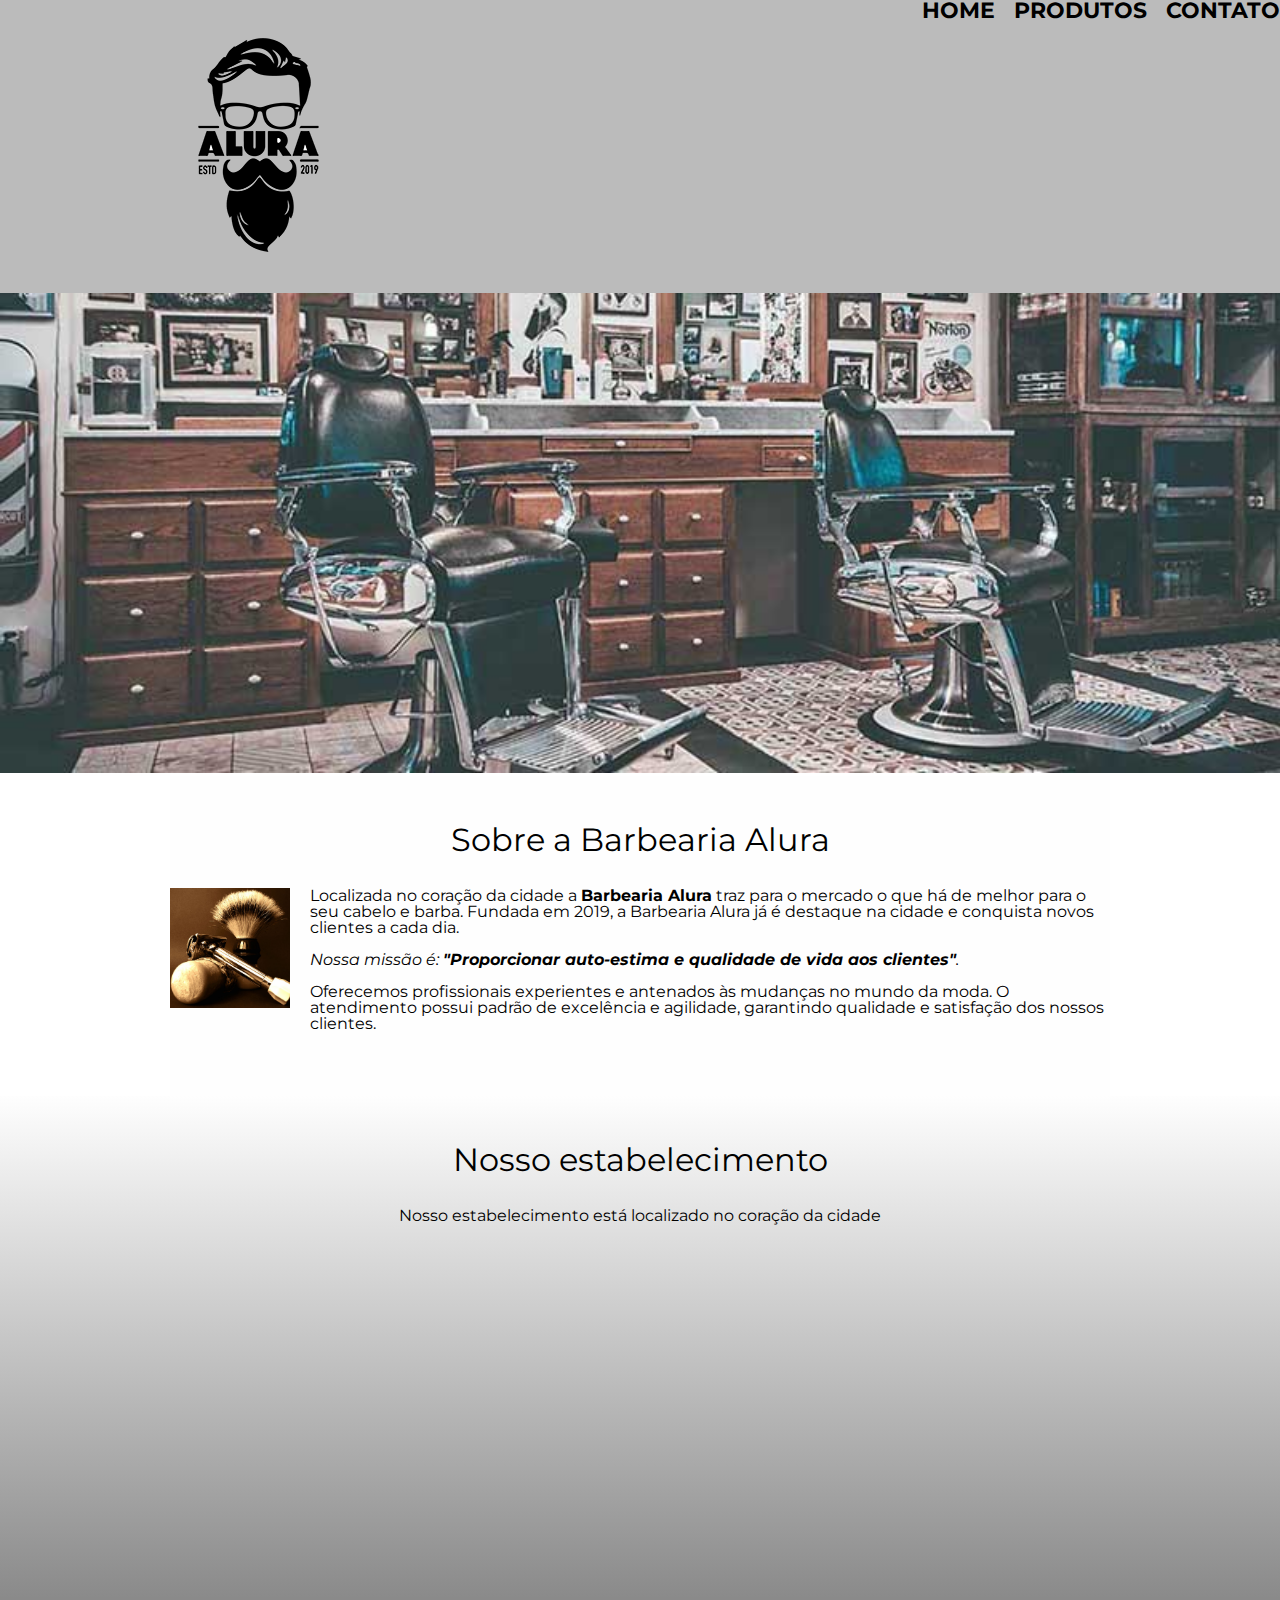
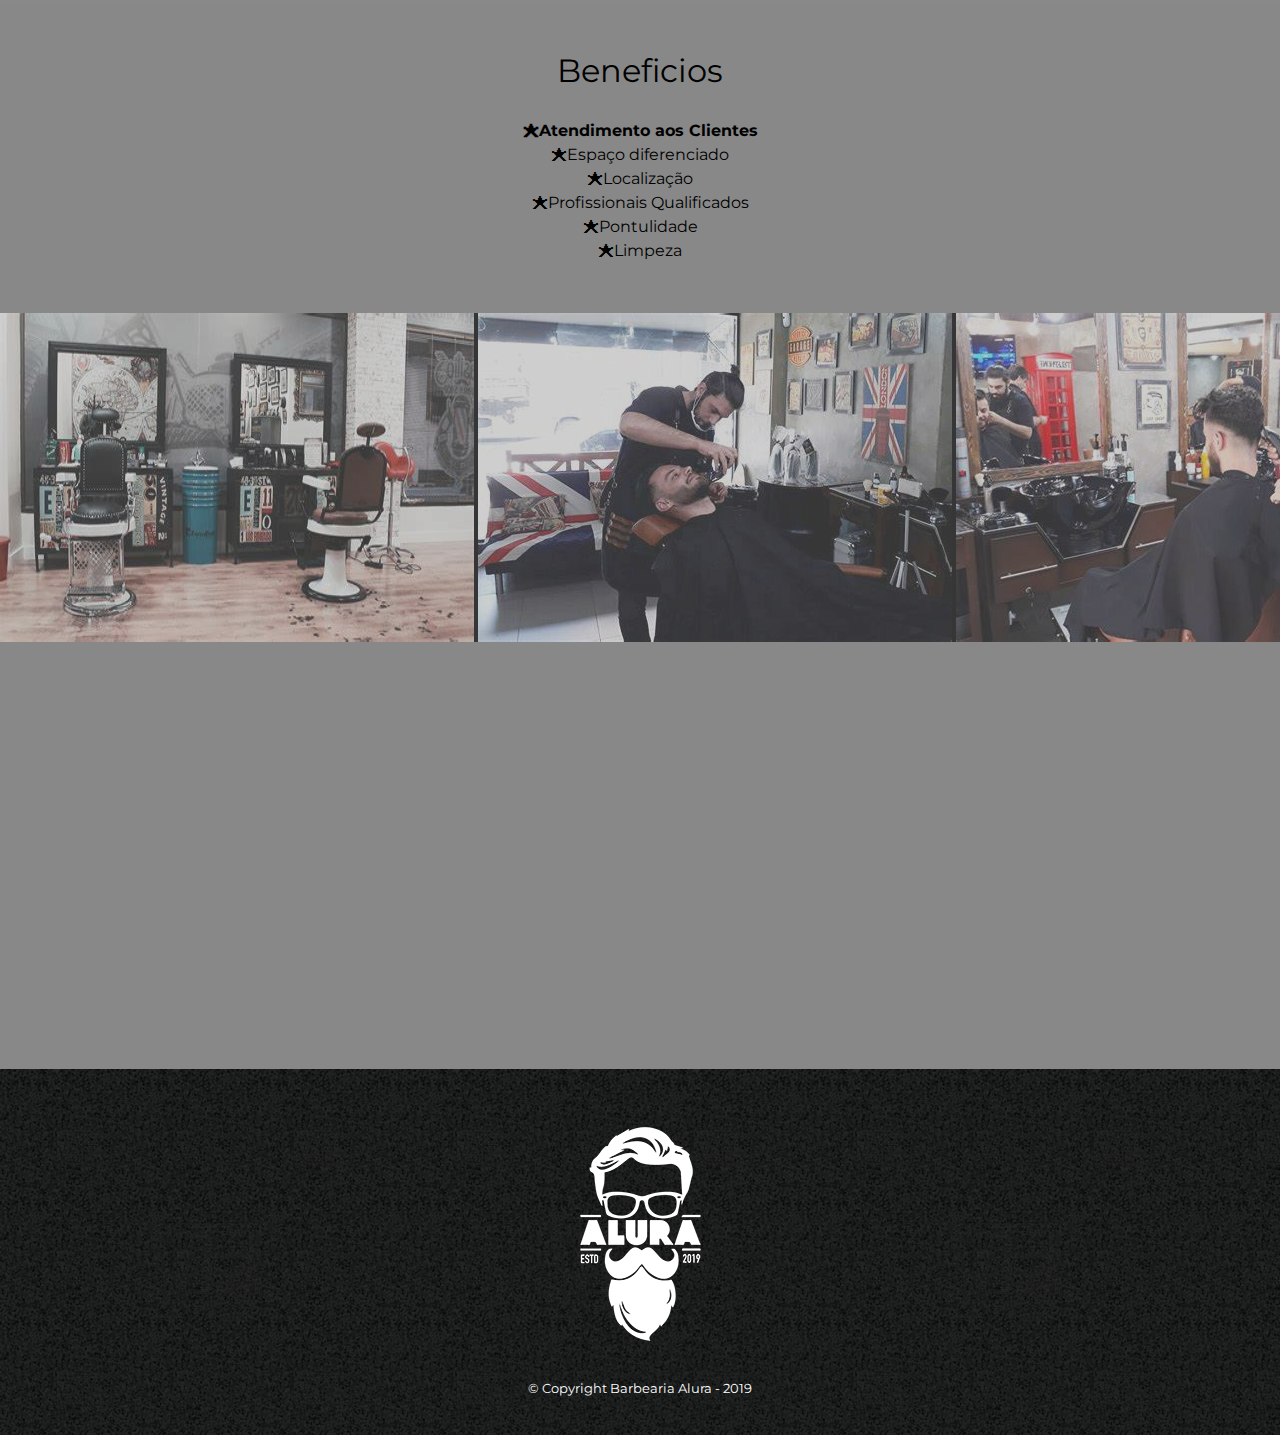
<file: index.html>
<!DOCTYPE html>
<html lang="pt-br">
	<head>
		<meta charset="UTF-8">
		<meta name="viewport" content="width=device-width">
		<title>Barbearia Alura</title>

		<link rel="stylesheet" href="reset.css">
		<link rel="stylesheet" href="style.css">
		<link href="https://fonts.googleapis.com/css2?family=Montserrat&display=swap" rel="stylesheet">

	</head>

	<body>
		<header>
			<div class="caixa">
				<h1><img src="logo.png"></h1>	
				<nav>
					<ul>
						<li><a href="index.html">Home</a></li>
						<li><a href="produtos.html">Produtos</a></li>
						<li><a href="contato.html">Contato</a></li>
					</ul>
				</nav>
			</div>	
		</header>
		<img class="banner" src = "banner.jpg">

		<main>
			<section class="principal">
				<h2 class="titulo-principal">Sobre a Barbearia Alura</h2>
 
				<img  class="utensilios" src="utensilios.jpg" alt="Utensiliios de um barbeiro.">
						
				<p>Localizada no coração da cidade a <strong>Barbearia Alura</strong> traz para o mercado o que há de melhor para o seu cabelo e barba. Fundada em 2019, a Barbearia Alura já é destaque na cidade e conquista novos clientes a cada dia.</p>

				<p id="missao"><em>Nossa missão é: <strong>"Proporcionar auto-estima e qualidade de vida aos clientes"</strong>.</em></p>

				<p>Oferecemos profissionais experientes e antenados às mudanças no mundo da moda. O atendimento possui padrão de excelência e agilidade, garantindo qualidade e satisfação dos nossos clientes.</p>
			</section>
			<section class="mapa">
				<h3 class="titulo-principal">Nosso estabelecimento</h3>
				<p>Nosso estabelecimento está localizado no coração da cidade</p>
				
				<div class="mapa-conteudo">
					<iframe src="https://www.google.com/maps/embed?pb=!1m18!1m12!1m3!1d117044.96232798432!2d-46.79893097246712!3d-23.54490531167!2m3!1f0!2f0!3f0!3m2!1i1024!2i768!4f13.1!3m3!1m2!1s0x94ce5a2b2ed7f3a1%3A0xab35da2f5ca62674!2sAlura%20-%20Escola%20Online%20de%20Tecnologia!5e0!3m2!1spt-BR!2sbr!4v1682338399669!5m2!1spt-BR!2sbr" width="100%" height="300" style="border:0;" allowfullscreen="" loading="lazy" referrerpolicy="no-referrer-when-downgrade"></iframe>
				</div>
			</section>
			<section class="beneficios">
				<h3 class="titulo-principal">Beneficios</h3>

				<div class="conteudo-beneficios">
					<ul class="lista-beneficios">
						<li class="itens">Atendimento aos Clientes</li>
						<li class="itens">Espaço diferenciado</li>
						<li class="itens">Localização</li>
						<li class="itens">Profissionais Qualificados</li>
						<li class="itens">Pontulidade</li>
						<li class="itens">Limpeza</li>
					</ul>
				</div>
				<div class="imagem-beneficios">
						<img id="imagem-beneficios" src="barbearia_ex1.png" alt="imagens da barbearia.">
						<img id="imagem-beneficios" src="barbearia_ex2.png" alt="imagens da barbearia.">
						<img id="imagem-beneficios" src="barbearia_ex3.png" alt="imagens da barbearia.">
						<img id="imagem-beneficios" src="barbearia_ex4.png" alt="imagens da barbearia.">
						<img id="imagem-beneficios" src="barbearia_ex5.png" alt="imagens da barbearia.">
						<img id="imagem-beneficios" src="barbearia_ex6.png" alt="imagens da barbearia.">
						<img id="imagem-beneficios" src="barbearia_ex7.png" alt="imagens da barbearia.">
						<img id="imagem-beneficios" src="barbearia_ex8.png" alt="imagens da barbearia.">
				</div>

				<div class="video">
					<iframe width="48%" height="315" src="https://www.youtube.com/embed/wcVVXUV0YUY" title="YouTube video player" frameborder="0" allow="accelerometer; autoplay; clipboard-write; encrypted-media; gyroscope; picture-in-picture; web-share" allowfullscreen></iframe> <iframe width="48%" height="315" src="https://www.youtube.com/embed/GnziZ-WcftE" title="YouTube video player" frameborder="0" allow="accelerometer; autoplay; clipboard-write; encrypted-media; gyroscope; picture-in-picture; web-share" allowfullscreen></iframe>
				</div>
			</section>
		</main>
		<footer>
				<img src="logo-branco.png">
				<p class="copyright">&copy; Copyright Barbearia Alura - 2019</p>

			</footer>
	</body>
	
</html>
</file>
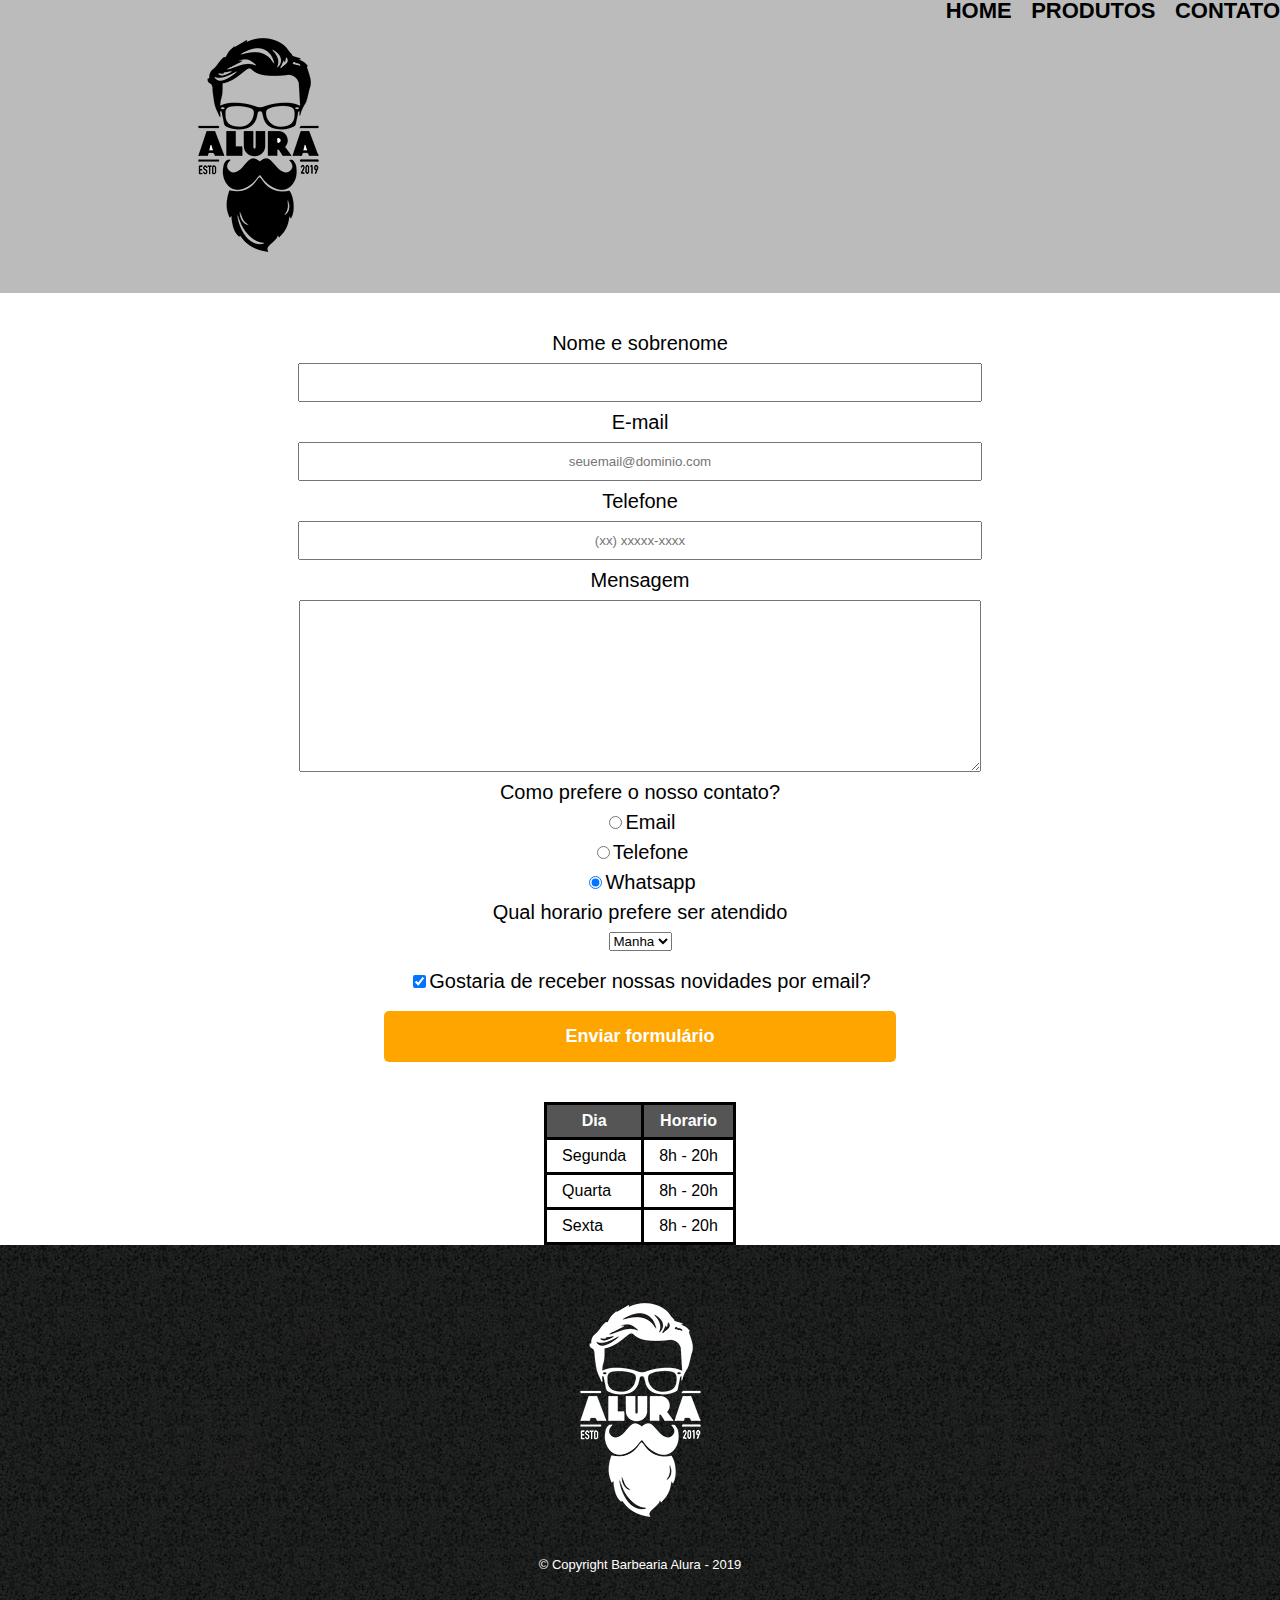
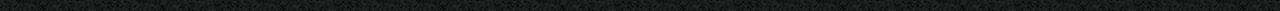
<file: contato.html>
<!DOCTYPE html>
<html lang="pt-br">
	<head>
		<meta charset="UTF-8" lang="pt-br">
		<meta name="viewport" content="width=device-width">
		<title>Contato - Barbearia Alura</title>

		<link rel="stylesheet" href="reset.css">
		<link rel="stylesheet" href="style.css">

	</head>	
	<body>
		<header>
			<div class="caixa">
				<h1><img src="logo.png" alt="logo da barbearia alura"></h1>	
					<nav>
						<ul>
							<li><a href="index.html">Home</a></li>
							<li><a href="produtos.html">Produtos</a></li>
							<li><a href="contato.html">Contato</a></li>
						</ul>
					</nav>	
		</header>
		<main>
			<form>
				<label for="nomesobrenome">Nome e sobrenome</label>
				<input type="text" id="nomesobrenome" class="imput-padrao" required>

				<label for="email">E-mail</label>
				<input type="email" id="email" class="imput-padrao" required placeholder="seuemail@dominio.com">

				<label for="telefone">Telefone</label>
				<input type="tel" id="telefone" class="imput-padrao" required placeholder="(xx) xxxxx-xxxx">

				<label for="mensagem">Mensagem</label>
				<textarea cols="61" rows="10" id="mensagem" class="imput-padrao" required></textarea>
				
				<fieldset>
					<legend>Como prefere o nosso contato?</legend>
					<label for="radio-email"><input type="radio" name="contato" value="email" id="radio-email">Email</label>
					
					<label for="radio-telefone"><input type="radio" name="contato" value="telefone" id="radio-telefone">Telefone</label>
					
					<label for="radio-whatsapp"><input type="radio" name="contato" value="Whatsapp" id="radio-whatsapp" checked>Whatsapp</label>
					
				</fieldset>
					
				<fieldset>
					<legend>Qual horario prefere ser atendido</legend>
					<select>
						<option>Manha</option>
						<option>Tarde</option>
						<option>Noite</option>
					</select>
				</fieldset>
					
				<label class="checkbox"><input type="checkbox" checked>Gostaria de receber nossas novidades por email?</label>
					

				<input type="submit" value="Enviar formulário" class="enviar">
			</form>
				
			<table>
				<thead>
					<tr>
						<th>Dia</th>
						<th>Horario</th>
					</tr>
				</thead>
				<tbody>
					<tr>
						<td>Segunda</td>
						<td>8h - 20h</td>
					</tr>
					<tr>
						<td>Quarta</td>
						<td>8h - 20h</td>
					</tr>
					<tr>
						<td>Sexta</td>
						<td>8h - 20h</td>
					</tr>
				</tbody>
			</table>
			</main>

		<footer>
			<img src="logo-branco.png" alt="logo da barbearia alura">
			<p class="copyright">&copy; Copyright Barbearia Alura - 2019</p>
  		</footer>
	</body>	

</html>
</file>
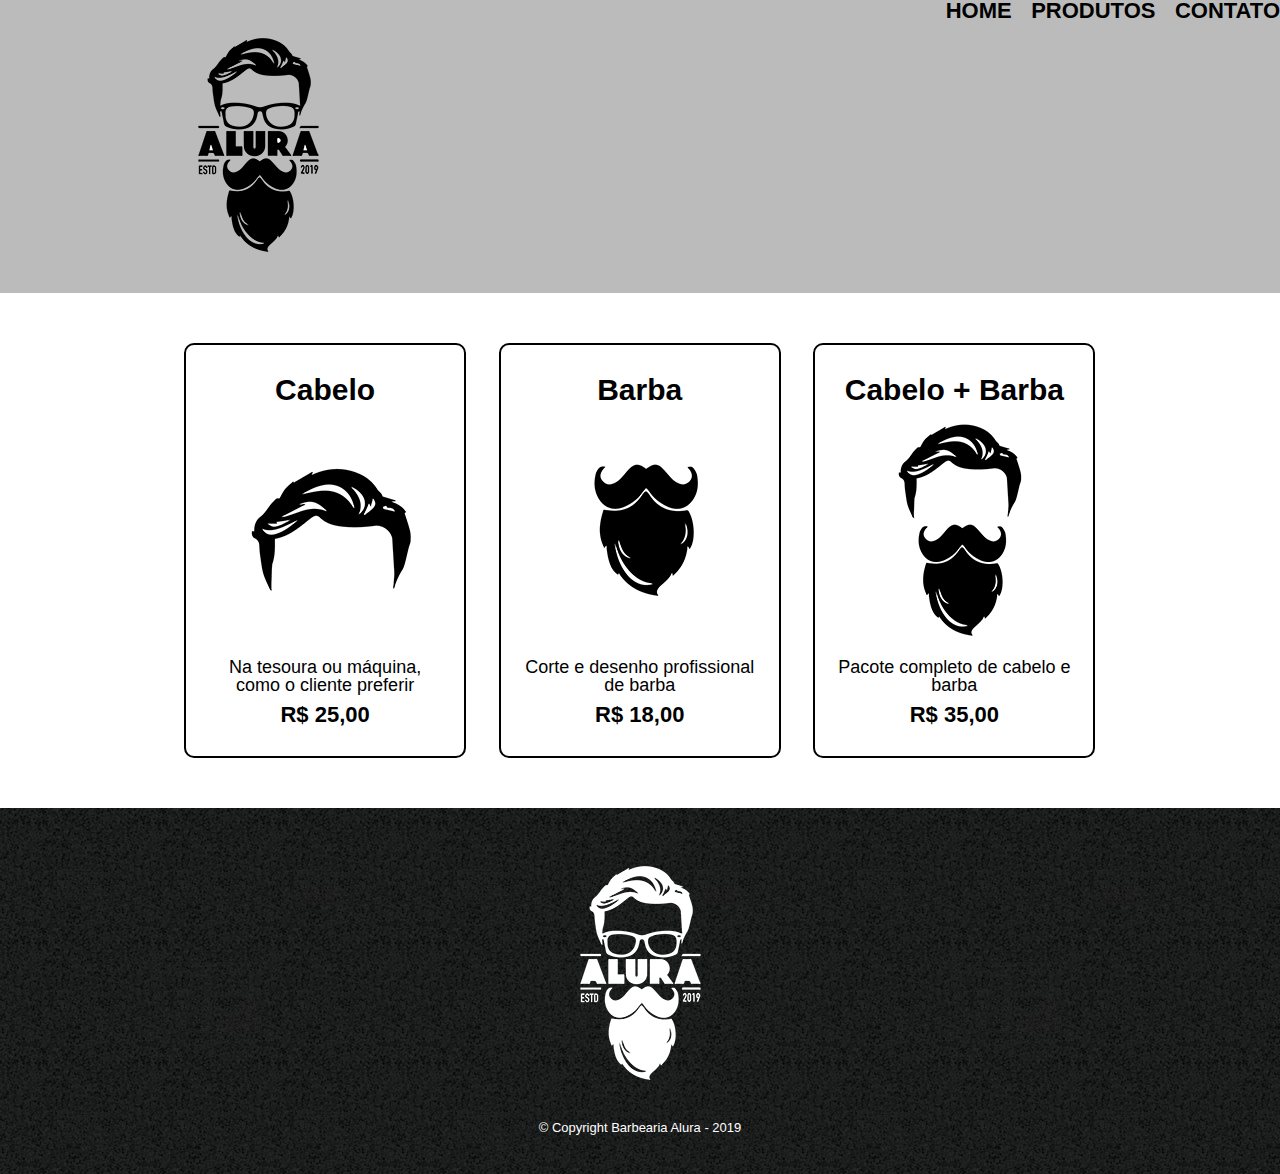
<file: produtos.html>
<!DOCTYPE html>
<html lang="pt-br">
	<head>
		<meta charset="UTF-8">
		<meta name="viewport" content="width=device-width">
		<title>Produtos - Barbearia Alura</title>	
		
		<link rel="stylesheet" href="reset.css">
		<link rel="stylesheet" href="style.css">

	</head>	
	<body>
		<header>
			<div class="caixa">
				<h1><img src="logo.png" alt="logo da barbearia alura"></h1>	
					<nav>
						<ul>
							<li><a href="index.html">Home</a></li>
							<li><a href="produtos.html">Produtos</a></li>
							<li><a href="contato.html">Contato</a></li>
						</ul>
					</nav>	
		</header>


		<main>
			<ul class="produtos">
				<li>
					<h2>Cabelo</h2>
					<img src="cabelo.jpg">
					<p class="produto-descricao">Na tesoura ou máquina, como o cliente preferir</p>
					<p class="produto-preco">R$ 25,00</p>
				</li>
				<li>
					<h2>Barba</h2>
					<img src="barba.jpg">
					<p class="produto-descricao">Corte e desenho profissional de barba</p>
					<p class="produto-preco">R$ 18,00 </p>
				</li>
				<li>
					<h2>Cabelo + Barba</h2>
					<img src="cabelo+barba.jpg">
					<p class="produto-descricao">Pacote completo de cabelo e barba</p>
					<p class="produto-preco">R$ 35,00</p>
				</li>	
			</ul>
		</main>
			<footer>
			<img src="logo-branco.png">
			<p class="copyright">&copy; Copyright Barbearia Alura - 2019</p>
			</footer>
	</body>	

</html>
</file>
<file: style.css>
body {
	font-family: 'Montserrat', sans-serif;
}

header{
	background: #BBBBBB;
	padding: 20px 0;
}
.caixa {
	position: static;
	width: 940px;
	margin: 0 auto;
}

nav {
	position: absolute;
	top: 0px;
	right: 0;
}

nav li {
	display: inline;
	margin: 0 0 0 15px;
}

nav a{
	text-transform: uppercase;
	color: #000000;
	font-weight: bold;
	font-size: 22px;
	text-decoration: none;
}

nav a:hover{
	color: #C78C79;
	text-decoration: underline;
}


.produtos {
	width: 940px;
	margin: 0 auto;
	padding: 50px 0;
}

.produtos li {
	display: inline-block;
	text-align: center;
	width: 30%;
	vertical-align: top;
	margin: 0 1.5%;
	padding: 30px 20px;
	box-sizing: border-box;
	border: 2px solid #000000;
	border-radius: 10px;
}

.produtos li:hover {
	border-color: #C78C79;
}

.produtos li:active {
	border-color: #088C19;
}

.produtos li:hover h2{
	font-size: 34px;
}

.produtos h2{
	font-size: 30px;
	font-weight: bold;
}

.produto-descricao{
	font-size: 18px;
	
}

.produto-preco{
	font-size: 22px;
	font-weight: bold;
	margin-top: 10px;
}

footer {
	text-align: center;
	background: url("bg.jpg");
	padding: 40px 0;
}

.copyright {
	color: #FFFFFF;
	font-size: 13px;
	margin-top: 20px;
}

form {
	text-align: center;
	margin: 40px 0;
}

form label, form legend {
	display: block;
	font-size: 20px;
	margin: 0 0 10px;
	}

.imput-padrao {
	display: block;
	margin: 10px auto;
	padding: 10px 20px;
	width: 50%;
	text-align: center;
}
.checkbox {
	margin: 20px 0;
}

.enviar{
	width: 40%;
	padding: 15px 0;
	background: orange;
	color: white;
	font-weight: bold;
	font-size: 18px;
	border: none;
	border-radius: 5px;
	transition: 1s all;
	cursor: pointer;	
}

.enviar:hover{
	background: darkorange;
	transform: scale(1.2);
}

table {
	margin: 20px 0 40px;
	margin: 0 auto;

}

thead{
	background: #555555;
	color: white;
	font-weight: bold;
}

td, th {
	border: solid #000000;
	padding: 8px 15px;
}

/* css da pagina inicial */
.banner {
	width: 100%;
}

.titulo-principal {
	text-align: center;
	font-size: 2em;
	margin: 0 0 1em;
	clear: left;
}


.principal {
	padding: 3em 0;
	background: #FEFEFE;
	width: 940px;
	margin: 0 auto;
}

.principal p {
	margin: 0 0 1em;
}

.principal strong{
	font-weight: bold;
}

.principal em{
	font-style: italic;
}

.utensilios {
	width: 120px;
	float: left;
	margin: 0 20px 20px 0;

}

.mapa {
	padding: 3em 0;
	background: linear-gradient(#FEFEFE,#888888);
} 


.mapa-conteudo {
	width: 940px;
	margin: 0 auto;
}

.mapa p {
	margin: 0 0 2em;
	text-align: center;
}


.itens{
	line-height: 1.5;
}

.itens:first-child {
	font-weight: bold;
}

.beneficios{
	padding: 3em 0;
	background: #888888;
}

.conteudo-beneficios {
	width: 640px;
	margin: 0 auto;
	text-align: center;
	margin-bottom: 50px;
}

.lista-beneficios {
	text-align: auto;
	vertical-align: top;
	display: inline-block;
	width: 40%;
}
.itens:before {
	content: "🟊";
}

.imagem-beneficios {
	display: flex;
	width: 100%;
	overflow-x: auto;
}
.imagem-beneficios img {
	border-right: solid 4px;
	opacity: 0.6;
}

.imagem-beneficios img:hover {
	opacity: 1;
}

.video {
	display: flex;
	justify-content: space-around;
	width: 560px;
	margin: 2em auto;

}

/*Media-Query*/

@media screen and (max-width: 480px) {
	.caixa, .principal, .conteudo-beneficios, .mapa-conteudo, .video, .produtos, .form {
		width: auto;
	}

	h1, table {
		text-align: center;
	}

	nav {
		position: static;
	}

	.lista-beneficios, .imagem-beneficios, table {
		width: 100%;	
	}
	.produtos li{
		display: flex;
		width: auto;
	}   
	fieldset {
		width: auto;
		text-align: center;
		position: statics   ;
	}
	}
</file>
